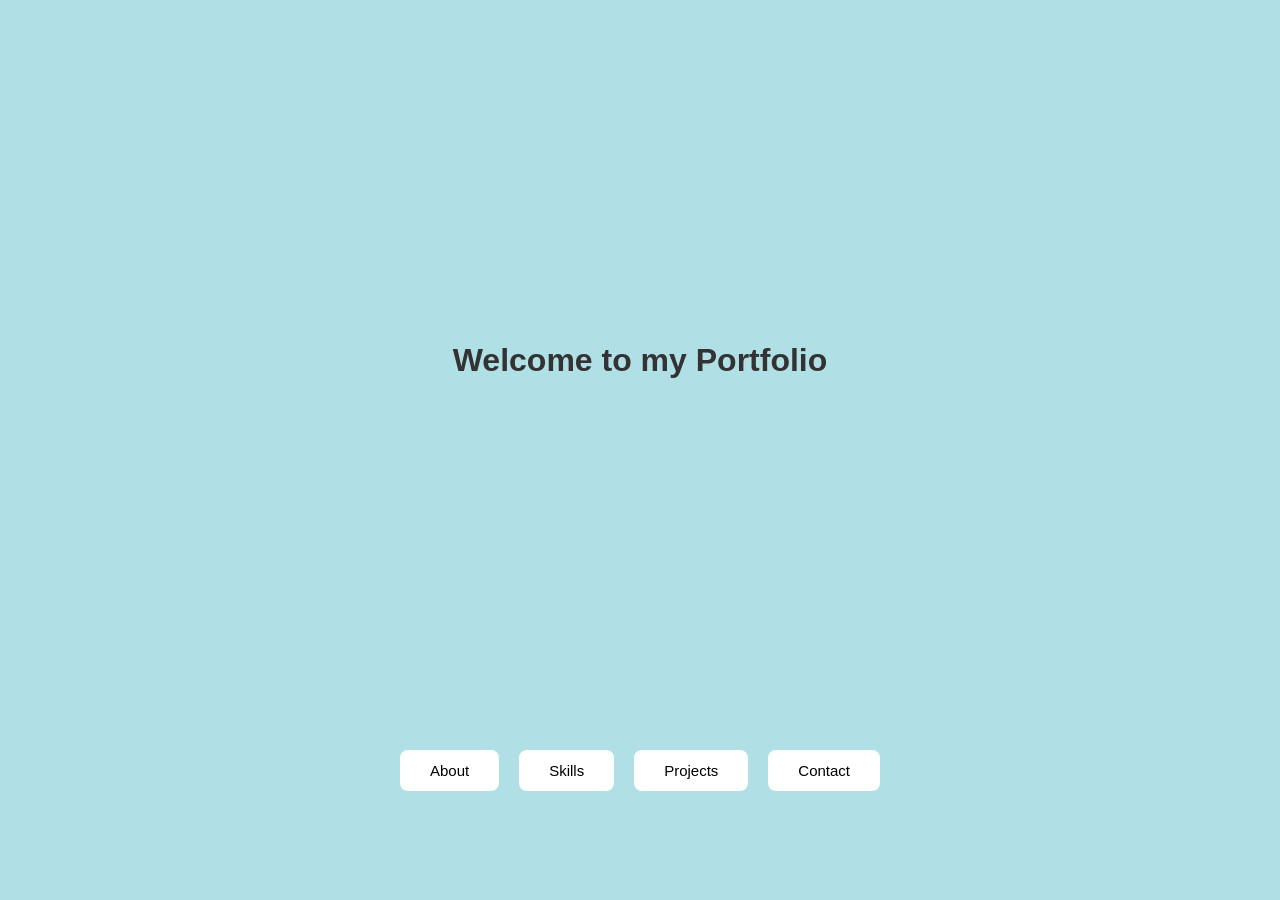
<file: index.html>
<!DOCTYPE html>
<html lang="en">
<head>
    <meta charset="UTF-8">
    <meta name="viewport" content="width=device-width, initial-scale=1.0">
    <title>Document</title>
        
        <link rel="icon" type="image/png" href="favicon.png">
        <link rel="stylesheet" href="style.css">
    
</head>
<body>
    <div class = "hero">
    <h1>Welcome to my Portfolio</h1>
</div>

    <div class="button-container">

    <a href="about.html" class="btn">About</a>

    <a href="skill.html" class="btn">Skills</a>

    <a href="projects.html" class="btn">Projects</a>

    <a href="contact.html" class="btn">Contact</a>

</div>


    
       
    
</body>
</html>
</file>
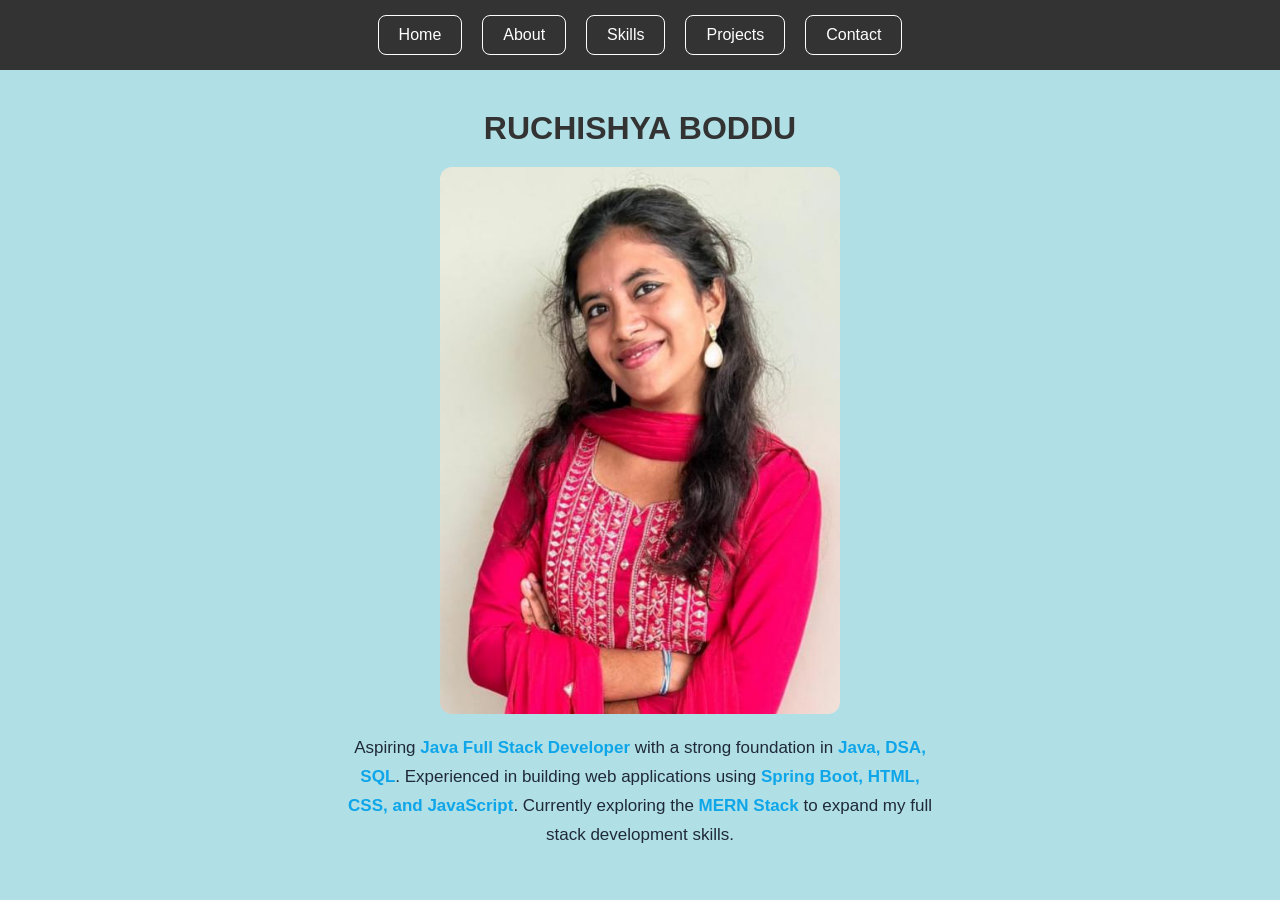
<file: about.html>
<!DOCTYPE html>
<html lang="en">
<head>
<meta charset="UTF-8">
<meta name="viewport" content="width=device-width, initial-scale=1.0">
<title>ABOUT</title>
<link rel="icon" type="image/png" href="favicon.png">
<link rel="stylesheet" href="style.css">
</head>

<body style="background-color:powderblue;">
    <nav class="navbar">
  <a href="index.html">Home</a>
  <a href="about.html">About</a>
  <a href="skill.html">Skills</a>
  <a href="projects.html">Projects</a>
  <a href="contact.html">Contact</a>
</nav>

<!-- Main container -->
<div class="about-container">

    <!-- Name section -->
    
        <h1 class="name-section">RUCHISHYA BODDU</h1>
    

    
        <img src="myimage.jpeg" class="profile-img" alt="Profile Image"/>
    

  
       
    <p class="about-text">
  Aspiring <span>Java Full Stack Developer</span> with a strong foundation in 
  <span>Java, DSA, SQL</span>. 

  Experienced in building web applications using 
  <span>Spring Boot, HTML, CSS, and JavaScript</span>. 

  Currently exploring the <span>MERN Stack</span> to expand my full stack development skills.
</p>

</div>

</body>
</html>
</file>
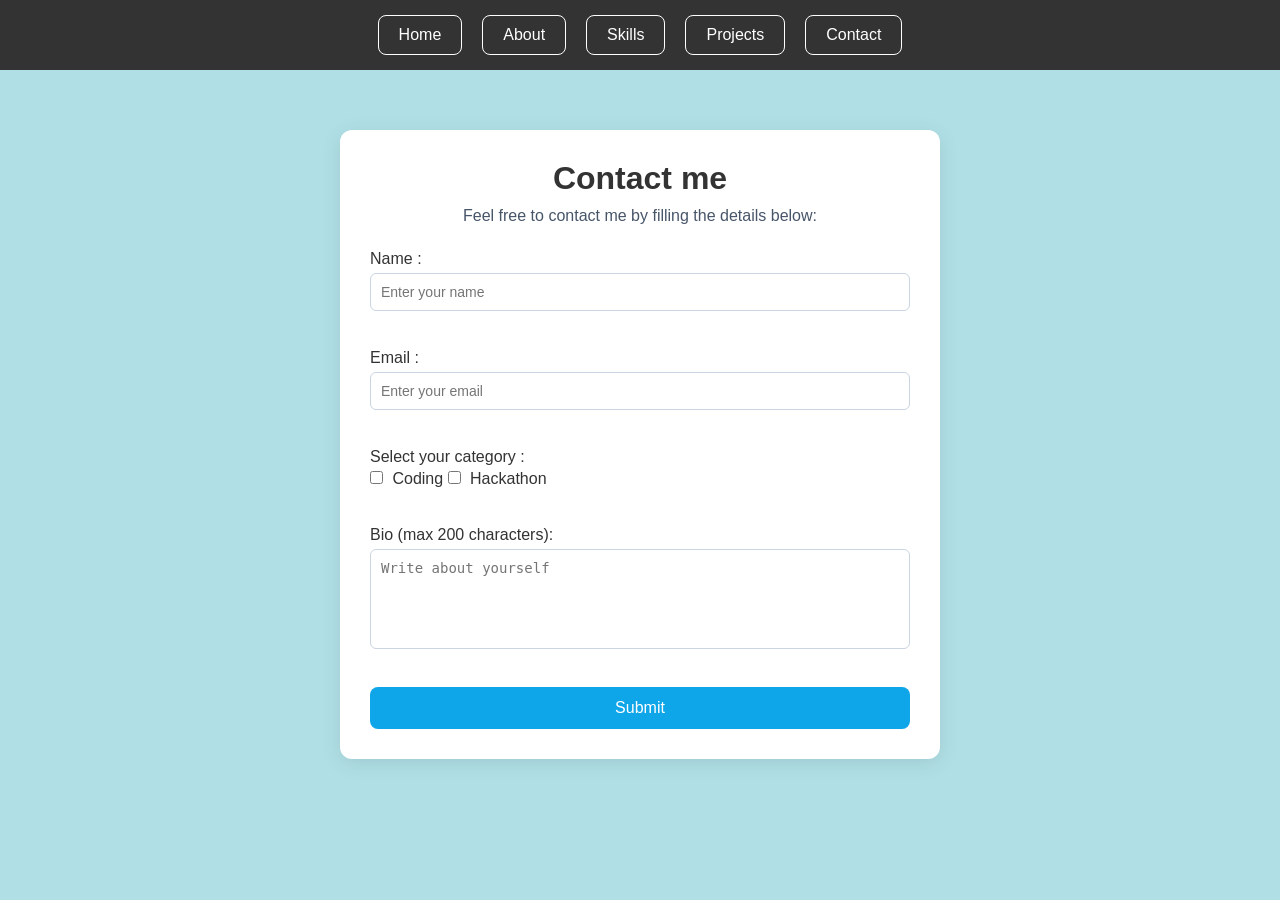
<file: contact.html>
<!DOCTYPE.html>
<html>
    <head>
        <title>contact</title>
         <link rel="icon" type="image/png" href="favicon.png">
         <link rel="stylesheet" href="style.css">
    
    </head>
    <body style = "background-color : powderblue">
        
    <nav class="navbar">
  <a href="index.html">Home</a>
  <a href="about.html">About</a>
  <a href="skill.html">Skills</a>
  <a href="projects.html">Projects</a>
  <a href="contact.html">Contact</a>
</nav>



   <div class = "contact-container">
<h1>Contact me</h1>
<p>Feel free to contact me by filling the details below:</p>
<form>
    <div class = "form-group">
    <label>Name : </label><br>
    <input type = "text" placeholder = "Enter your name"><br><br>
</div>


    <div class = "form-group">
    <label>Email : </label><br>
    <input type = "email" placeholder = "Enter your email"><br><br>
    </div>
     
    <div class = "form-group">
    <label>Select your category : </label><br>
    <input type = "checkbox"> Coding
    <input type = "checkbox"> Hackathon<br><br>
    </div>
    
    <div class = "form-group">
    <label>Bio (max 200 characters):</label><br>
    <textarea maxlength="200" placeholder="Write about yourself"></textarea><br><br>
    </div>

    <div>
    <button type = "submit">Submit</button>
</div>
</form>


</div>
        
    </body>
</html>
</file>
<file: style.css>
* {
    margin: 0;
    padding: 0;
    box-sizing: border-box;
}

/* smooth scroll */
html {
    scroll-behavior: smooth;
}

body {
    font-family: 'Segoe UI', Arial, sans-serif;
    background-color: powderblue;
    color: #333;
    min-height: 100vh;
    width: 100%;
}

/* ================= NAVBAR ================= */
.navbar {
    display: flex;
    justify-content: center;
    gap: 20px;
    background-color: #333;
    padding: 15px;
    flex-wrap: wrap;
}

.navbar a {
    color: white;
    text-decoration: none;
    font-size: 16px;
    padding: 10px 20px;
    border: 1px solid white;
    border-radius: 8px;
    transition: 0.3s;
}

.navbar a:hover {
    background-color: white;
    color: #333;
}

/* ================= HERO ================= */
.hero {
    min-height: 80vh;
    display: flex;
    flex-direction: column;
    justify-content: center;
    text-align: center;
}

.button-container {
    display: flex;
    justify-content: center;
    gap: 20px;
    margin-top: 30px;
    flex-wrap: wrap;
}

.btn {
    padding: 12px 30px;
    background-color: #ffffff;
    color: #000;
    font-size: 15px;
    text-decoration: none;
    border-radius: 8px;
    transition: 0.3s;
}

.btn:hover {
    background-color: #0ea5e9;
    color: white;
}

/* ================= ABOUT ================= */
.about-container {
    display: flex;
    flex-direction: column;
    align-items: center;
    text-align: center;
    gap: 20px;
    margin-top: 40px;
}

.profile-img {
    width: 100%;
    max-width: 400px;
    height: auto;
    object-fit: cover;
    object-position: top center;
    border-radius: 12px;
}

.about-text {
    max-width: 600px;
    font-size: 17px;
    line-height: 1.7;
    color: #1f2937;
    text-align: center;
}

.about-text span {
    color: #0ea5e9;
    font-weight: 600;
}

.skill-container {
  text-align: center;
  margin-top: 60px;
}

.title-container h1 {
  font-size: 32px;
  margin-bottom: 25px;
}

/* center the list */
.list-section {
  display: flex;
  justify-content: center;
}

/* style list */
ol {
  padding-left: 0;
  list-style-position: inside;
  max-width: 300px;
  text-align: left;
}

/* style each item */
ol li {
  background: #f1f5f9;
  margin: 10px 0;
  padding: 12px 15px;
  border-radius: 8px;
  font-size: 16px;
  transition: 0.3s;
}

ol li:hover {
  background: #0ea5e9;
  color: white;
  transform: translateX(5px);
  cursor: pointer;
}

.projects-container {
  max-width: 900px;
  margin: 60px auto;
  display: flex;
  flex-direction: column;
  gap: 30px;
}

/* project card */
.project {
  background: #f8fafc;
  padding: 25px;
  border-radius: 12px;
  box-shadow: 0 4px 15px rgba(0,0,0,0.1);
  text-align: left;
  transition: 0.3s;
}

.project:hover {
  transform: translateY(-5px);
  box-shadow: 0 8px 25px rgba(0,0,0,0.15);
}

.project h2 {
  margin-bottom: 15px;
  color: #0f172a;
}

/* list styling (recommended) */
.project ul {
  padding-left: 20px;
  margin-top: 10px;
}

.project li {
  margin-bottom: 10px;
  line-height: 1.6;
  color: #334155;
  font-size: 15px;
}

.contact-container {
  max-width: 600px;
  margin: 60px auto;
  background: #ffffff;
  padding: 30px;
  border-radius: 12px;
  box-shadow: 0 4px 20px rgba(0,0,0,0.1);
  text-align: left;
}

.contact-container h1 {
  text-align: center;
  margin-bottom: 10px;
}

.contact-container p {
  text-align: center;
  margin-bottom: 25px;
  color: #475569;
}

/* form spacing */
.form-group {
  margin-bottom: 20px;
}

/* inputs + textarea */
input, textarea {
  width: 100%;
  padding: 10px;
  border: 1px solid #cbd5e1;
  border-radius: 6px;
  margin-top: 5px;
  font-size: 14px;
}

/* textarea height */
textarea {
  height: 100px;
  resize: none;
}

/* checkbox spacing */
input[type="checkbox"] {
  width: auto;
  margin-right: 5px;
}

/* button */
button {
  width: 100%;
  padding: 12px;
  background: #0ea5e9;
  color: white;
  border: none;
  border-radius: 8px;
  font-size: 16px;
  cursor: pointer;
  transition: 0.3s;
}

button:hover {
  background: #0284c7;
}
input:focus, textarea:focus {
  outline: none;
  border-color: #0ea5e9;
  box-shadow: 0 0 5px rgba(14,165,233,0.5);
}
</file>
